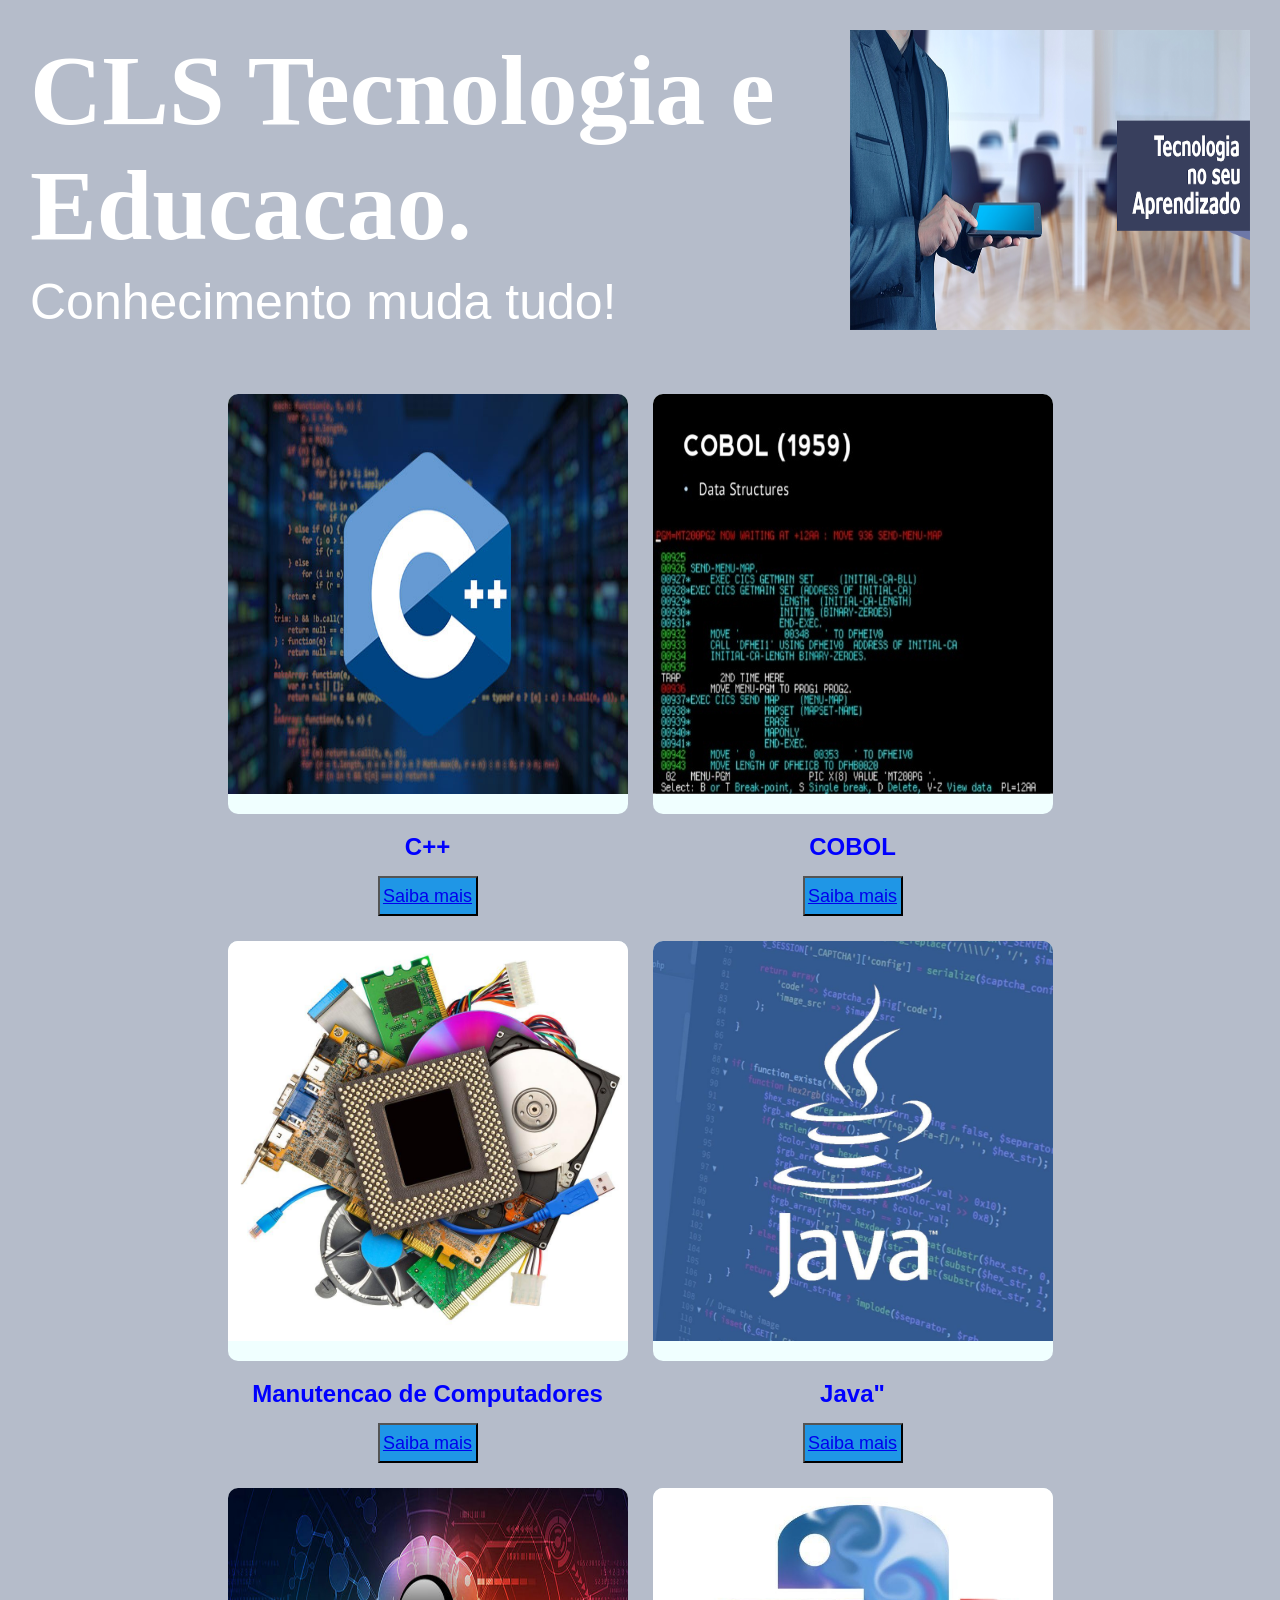
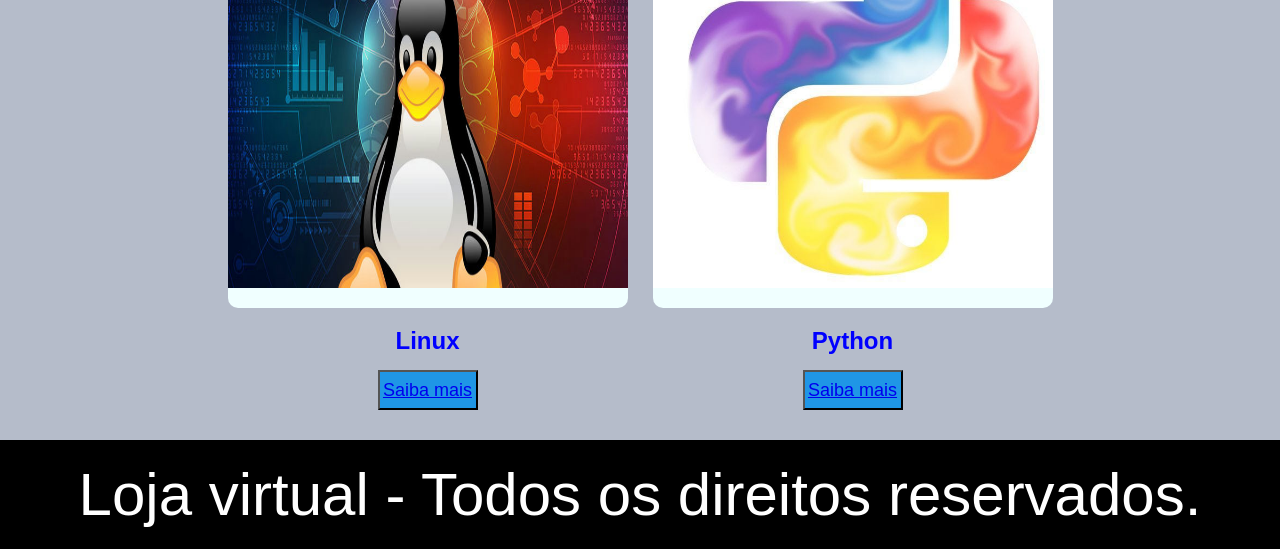
<file: index.html>
<!DOCTYPE html>
<html lang="en">
<head>
    <meta charset="UTF-8">
    <meta name="viewport" content="width=device-width, initial-scale=1.0">
    <title>CLS Virtual</title>
    <link rel="stylesheet" href="style.css">
</head>
<body>
    <header class="topo">
            <div>
                <h1>CLS Tecnologia e Educacao. </h1>
                <p>Conhecimento muda tudo!</p>
            </div>
        
            <div>
                    <img src="./img/capa.png" alt="">
            </div>
        
    </header>
    <main class="produtos">
         <div class="card">
         <img src="./img/C++.jpg">
         <h2>C++</h2>
         <button><a href="../site_cursos/c++.html">Saiba mais</a></button>
         </div>

         <div class="card">
         <img src="./img/cobol.jpg">
         <h2>COBOL</h2>
         <button><a href="../site_cursos/cobol.html">Saiba mais</a></button>
         </div>

         <div class="card">
         <img src="./img/hardware.jpg">
         <h2>Manutencao de Computadores</h2>
         <button><a href="../site_cursos/hardware.html">Saiba mais</a></button>
         </div>

         <div class="card">
         <img src="./img/java.jpg">
         <h2>Java"</h2>
         <button><a href="../site_cursos/java.html">Saiba mais</a></button>
         </div>

         <div class="card">
         <img src="./img/Linux.jpg">
         <h2>Linux</h2>
         <button><a href="../site_cursos/Linux.html">Saiba mais</a></button>
         </div>

         <div class="card">
         <img src="./img/python.jpg">
         <h2>Python</h2>
         <button><a href="../site_cursos/python.html">Saiba mais</a></button>
         </div>
    </main>
    <footer>
         <p>Loja virtual - Todos os direitos reservados.</p>
    </footer>
</body>
</html>
</file>
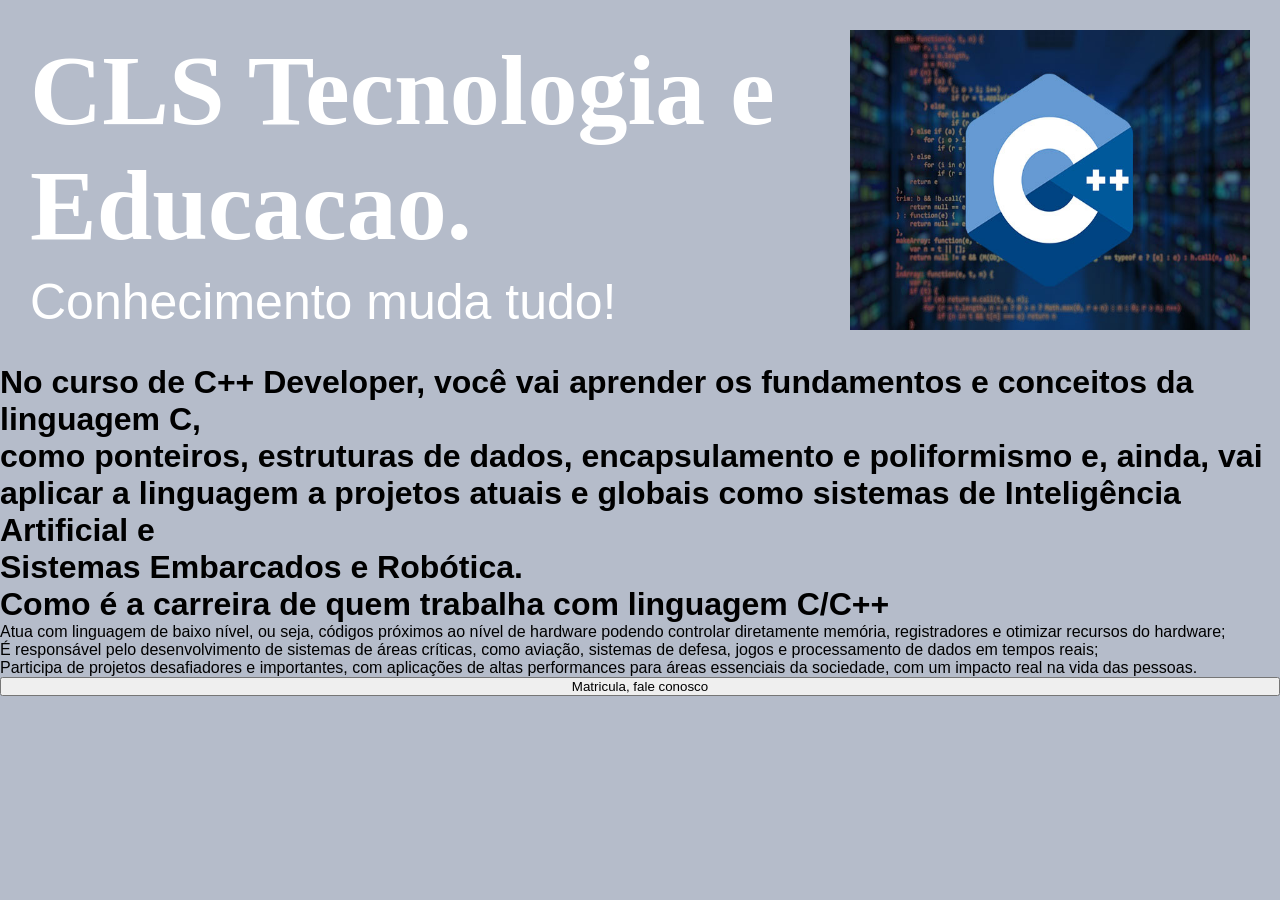
<file: c++.html>
<!DOCTYPE html>
<html lang="en">
<head>
    <meta charset="UTF-8">
    <meta name="viewport" content="width=device-width, initial-scale=1.0">
    <title>C++</title>
    <link rel="stylesheet" href="style.css">
</head>
     

<body>
    <header class="topo">
            <div>
                <h1>CLS Tecnologia e Educacao. </h1>
                <p>Conhecimento muda tudo!</p>
            </div>
        
            <div>
                    <img src="./img/C++.jpg" alt="">
            </div>
        
    </header>
    <h1>
         No curso de C++ Developer, você vai aprender os fundamentos e conceitos da linguagem C,<br>
         como ponteiros, estruturas de dados, encapsulamento e poliformismo e, ainda, vai  <br>
         aplicar a linguagem a projetos atuais e globais como sistemas de Inteligência Artificial e <br>
         Sistemas Embarcados e Robótica.
     </h1>
     <h1>Como é a carreira de quem trabalha com linguagem C/C++</h1>
     <p>
        Atua com linguagem de baixo nível, ou seja, códigos próximos ao nível de hardware podendo controlar diretamente memória, registradores e otimizar recursos do hardware;
     </p>
     <p>
        É responsável pelo desenvolvimento de sistemas de áreas críticas, como aviação, sistemas de defesa, jogos e processamento de dados em tempos reais;
     </p>
     <p>
            Participa de projetos desafiadores e importantes, com aplicações de altas performances para áreas essenciais da sociedade, com um impacto real na vida das pessoas.
     </p>
     <button>Matricula, fale conosco</button>
</body>
</html>
</file>
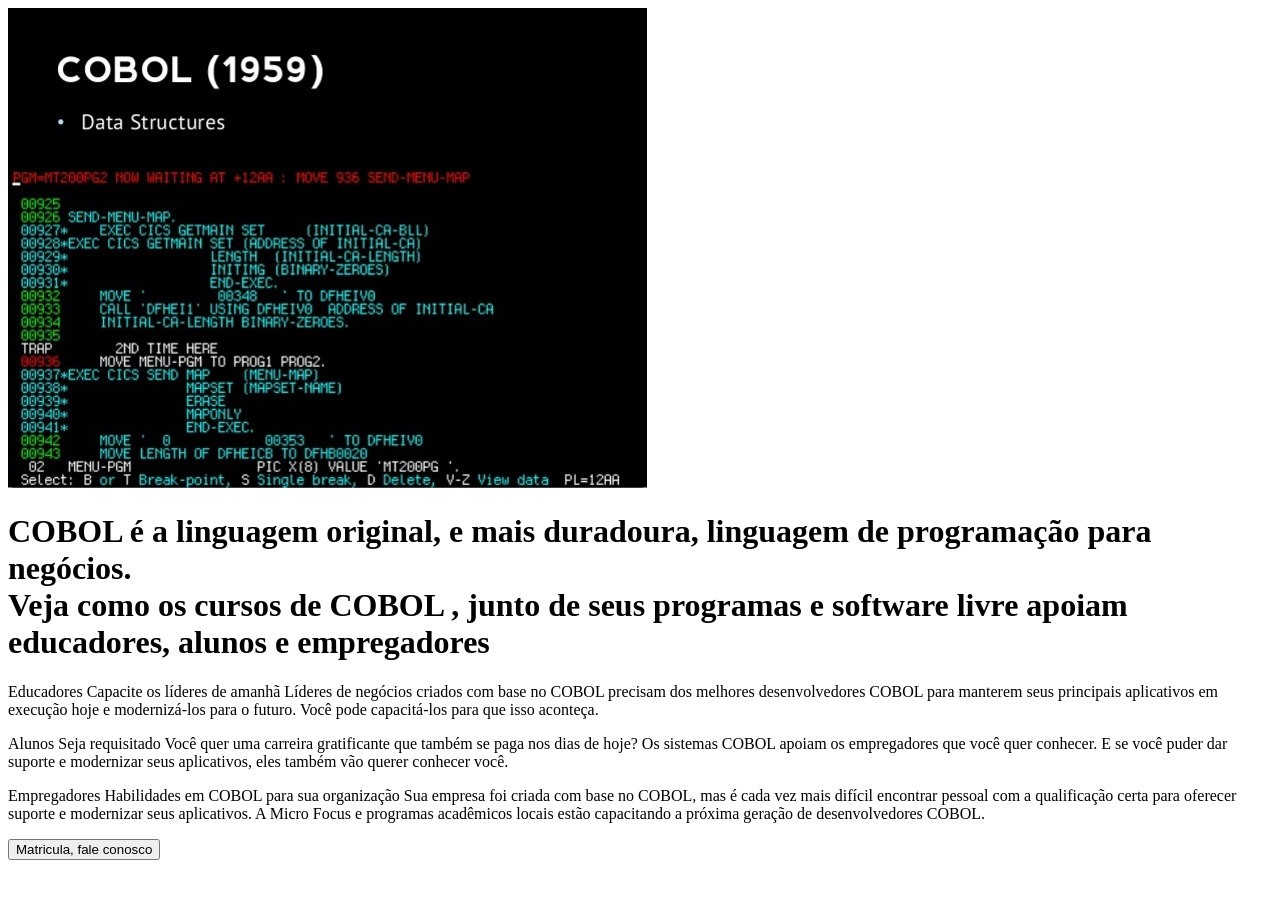
<file: cobol.html>
<!DOCTYPE html>
<html lang="en">
<head>
    <meta charset="UTF-8">
    <meta name="viewport" content="width=device-width, initial-scale=1.0">
    <title>COBOL</title>
</head>
     

<body>
    <header> <img src="./img/cobol.jpg" alt=""></header>
    <h1>
     COBOL é a linguagem original, e mais duradoura, linguagem de programação para negócios. <br>
      Veja como os cursos de COBOL , junto de seus programas e software livre apoiam educadores, alunos e empregadores
     </h1>
     <p>
         Educadores
         Capacite os líderes de amanhã
         Líderes de negócios criados com base no COBOL precisam dos melhores desenvolvedores COBOL para manterem seus principais aplicativos em execução hoje e modernizá-los para o futuro. Você pode capacitá-los para que isso aconteça.
     </p>
     <p>
         Alunos
         Seja requisitado
         Você quer uma carreira gratificante que também se paga nos dias de hoje? Os sistemas COBOL apoiam os empregadores que você quer conhecer. E se você puder dar suporte e modernizar seus aplicativos, eles também vão querer conhecer você.
     </p>
     <p>
         Empregadores
         Habilidades em COBOL para sua organização
         Sua empresa foi criada com base no COBOL, mas é cada vez mais difícil encontrar pessoal com a qualificação certa para oferecer suporte e modernizar seus aplicativos. A Micro Focus e programas acadêmicos locais estão capacitando a próxima geração de desenvolvedores COBOL.
     </p>
     
     <button>Matricula, fale conosco</button>
</body>
</html>
</file>
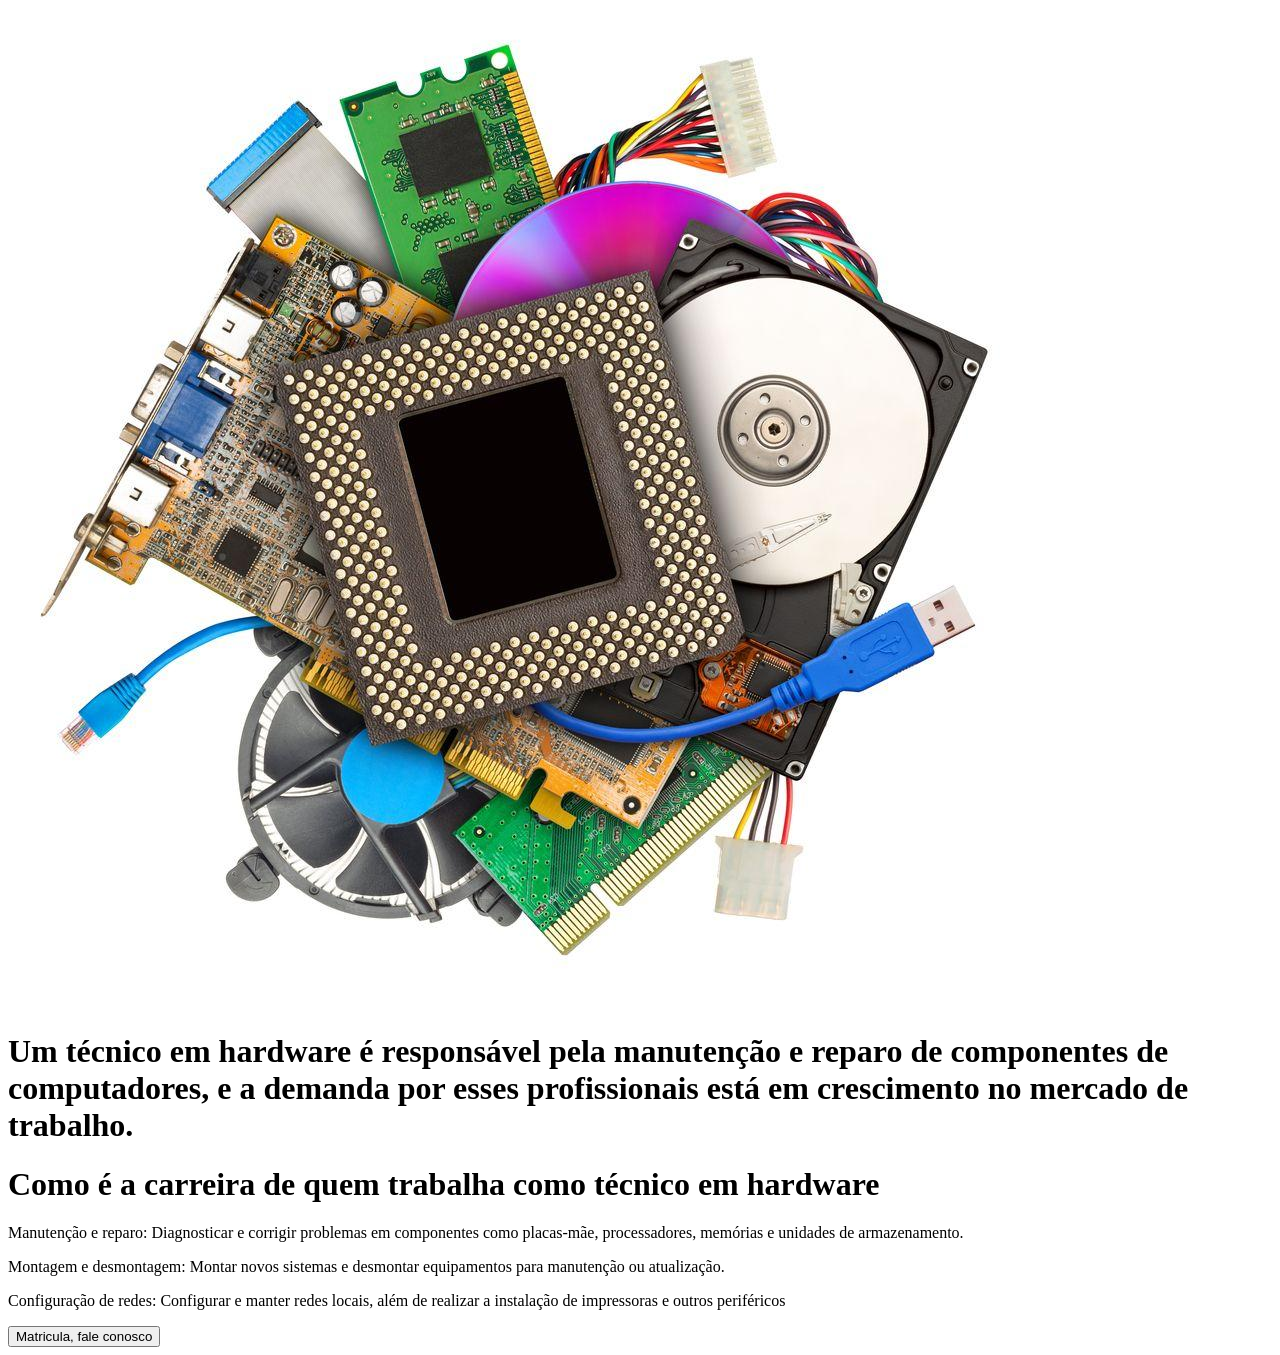
<file: hardware.html>
<!DOCTYPE html>
<html lang="en">
<head>
    <meta charset="UTF-8">
    <meta name="viewport" content="width=device-width, initial-scale=1.0">
    <title>hardware</title>
</head>
     

<body>
    <header> <img src="./img/hardware.jpg" alt=""></header>
    <h1>
         Um técnico em hardware é responsável pela manutenção e reparo de componentes de computadores, e a demanda por esses profissionais está em crescimento no mercado de trabalho.
     </h1>
     <h1>Como é a carreira de quem trabalha como técnico em hardware</h1>
     <p>
        Manutenção e reparo: Diagnosticar e corrigir problemas em componentes como placas-mãe, processadores, memórias e unidades de armazenamento.
     </p>
     <p>
        Montagem e desmontagem: Montar novos sistemas e desmontar equipamentos para manutenção ou atualização.
     </p>
     <p>
        Configuração de redes: Configurar e manter redes locais, além de realizar a instalação de impressoras e outros periféricos
     </p>
     <button>Matricula, fale conosco</button>
</body>
</html>
</file>
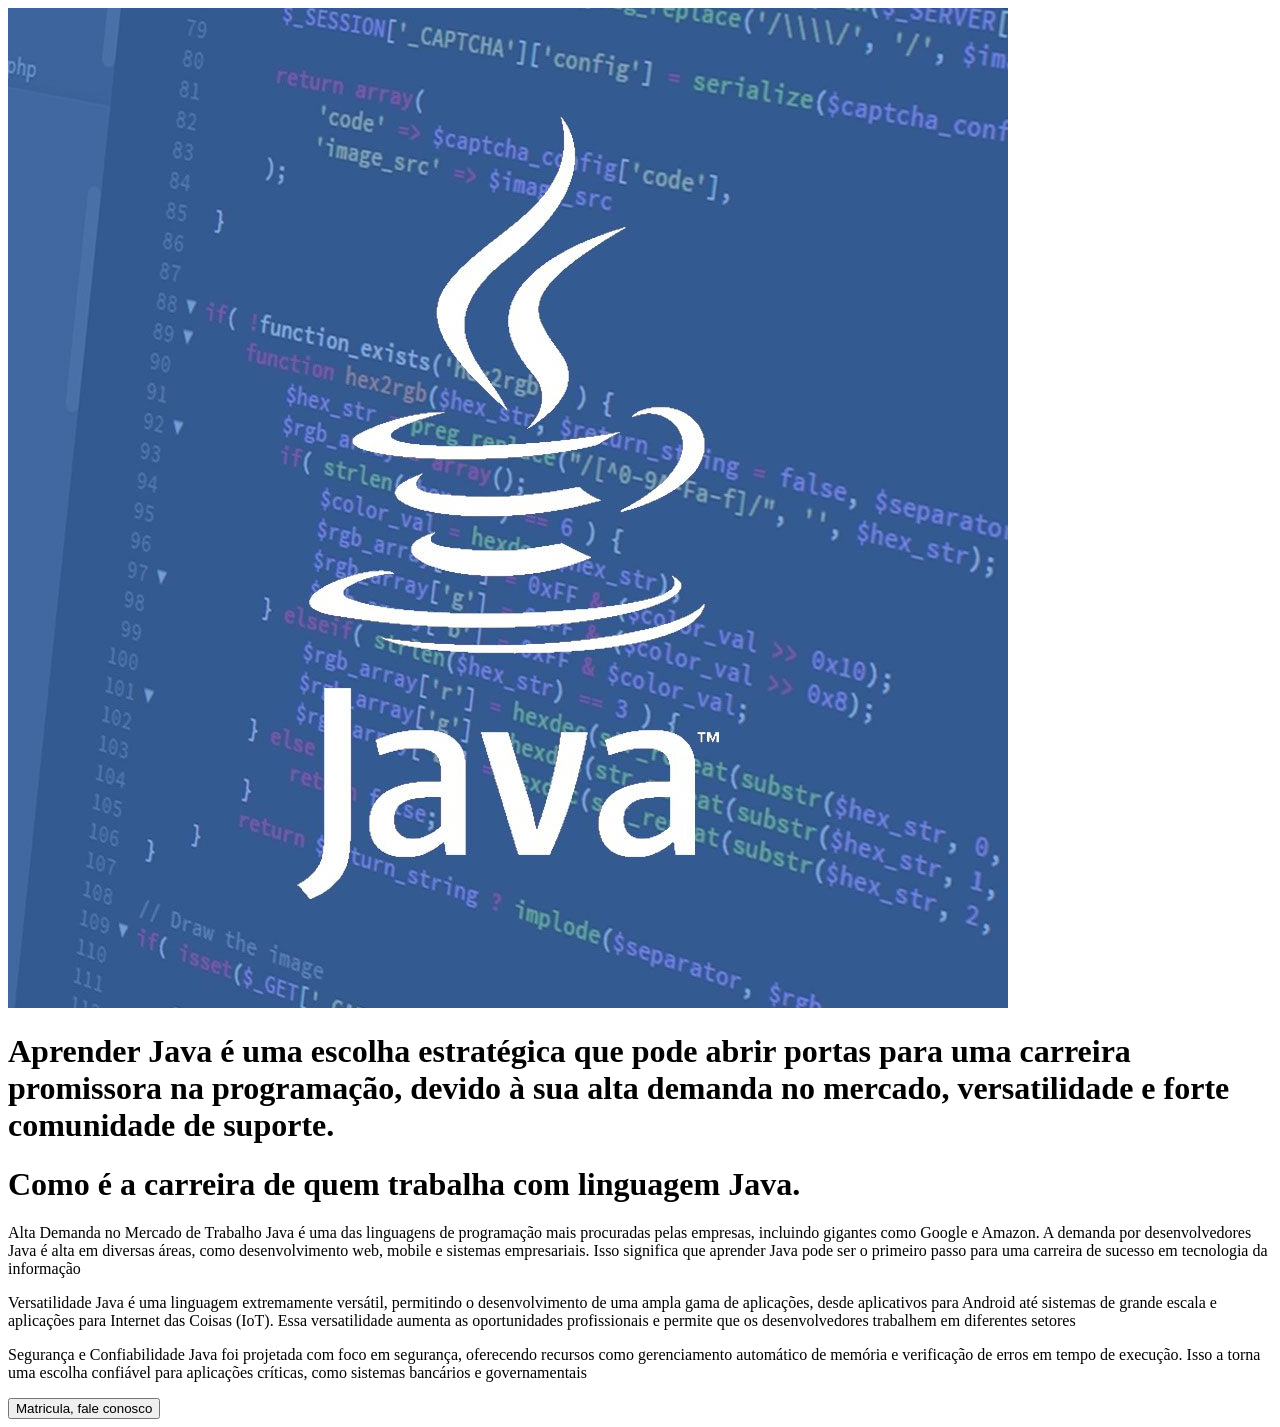
<file: java.html>
<!DOCTYPE html>
<html lang="en">
<head>
    <meta charset="UTF-8">
    <meta name="viewport" content="width=device-width, initial-scale=1.0">
    <title>JAVA</title>
</head>
     

<body>
    <header> <img src="./img/java.jpg" alt=""></header>
    <h1>
         Aprender Java é uma escolha estratégica que pode abrir portas para uma carreira promissora na programação, devido à sua alta demanda no mercado, versatilidade e forte comunidade de suporte.
     </h1>
     <h1>Como é a carreira de quem trabalha com linguagem Java.</h1>
     <p>
        Alta Demanda no Mercado de Trabalho
        Java é uma das linguagens de programação mais procuradas pelas empresas, incluindo gigantes como Google e Amazon. A demanda por desenvolvedores Java é alta em diversas áreas, como desenvolvimento web, mobile e sistemas empresariais. Isso significa que aprender Java pode ser o primeiro passo para uma carreira de sucesso em tecnologia da informação
     </p>
     <p>
        Versatilidade
      Java é uma linguagem extremamente versátil, permitindo o desenvolvimento de uma ampla gama de aplicações, desde aplicativos para Android até sistemas de grande escala e aplicações para Internet das Coisas (IoT). Essa versatilidade aumenta as oportunidades profissionais e permite que os desenvolvedores trabalhem em diferentes setores
     </p>
     <p>
        Segurança e Confiabilidade
       Java foi projetada com foco em segurança, oferecendo recursos como gerenciamento automático de memória e verificação de erros em tempo de execução. Isso a torna uma escolha confiável para aplicações críticas, como sistemas bancários e governamentais
     </p>
     <button>Matricula, fale conosco</button>
</body>
</html>
</file>
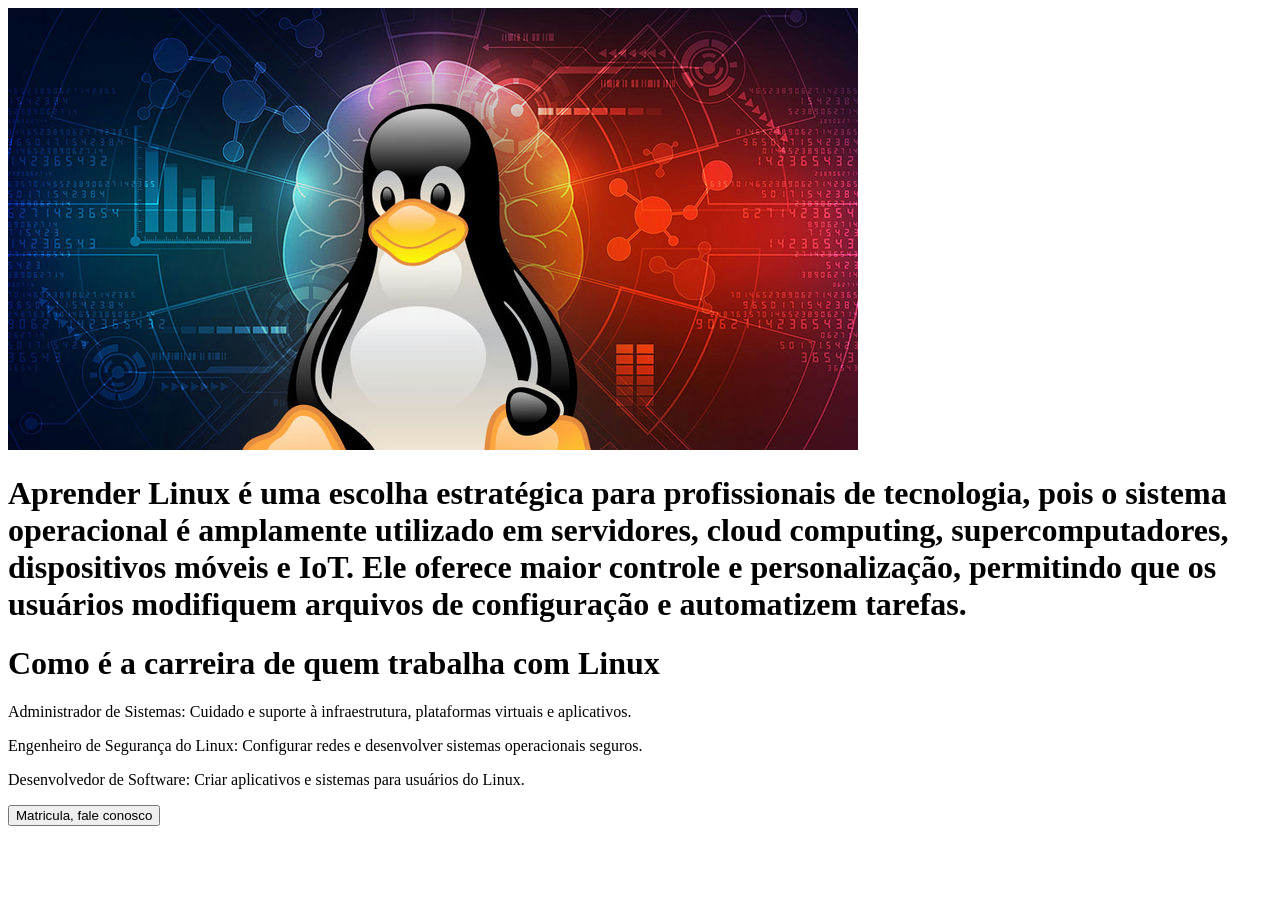
<file: Linux.html>
<!DOCTYPE html>
<html lang="en">
<head>
    <meta charset="UTF-8">
    <meta name="viewport" content="width=device-width, initial-scale=1.0">
    <title>Linux</title>
</head>
     

<body>
    <header> <img src="./img/Linux.jpg" alt=""></header>
     <h1>
         Aprender Linux é uma escolha estratégica para profissionais de tecnologia, pois o sistema operacional é amplamente utilizado em servidores, cloud computing, supercomputadores, dispositivos móveis e IoT. Ele oferece maior controle e personalização, permitindo que os usuários modifiquem arquivos de configuração e automatizem tarefas. 
     </h1>
     <h1>Como é a carreira de quem trabalha com Linux</h1>
     <p>
        Administrador de Sistemas: Cuidado e suporte à infraestrutura, plataformas virtuais e aplicativos.
     </p>
     <p>
        Engenheiro de Segurança do Linux: Configurar redes e desenvolver sistemas operacionais seguros.
     </p>
     <p>
         Desenvolvedor de Software: Criar aplicativos e sistemas para usuários do Linux. 
     </p>
     <button>Matricula, fale conosco</button>
</body>
</html>
</file>
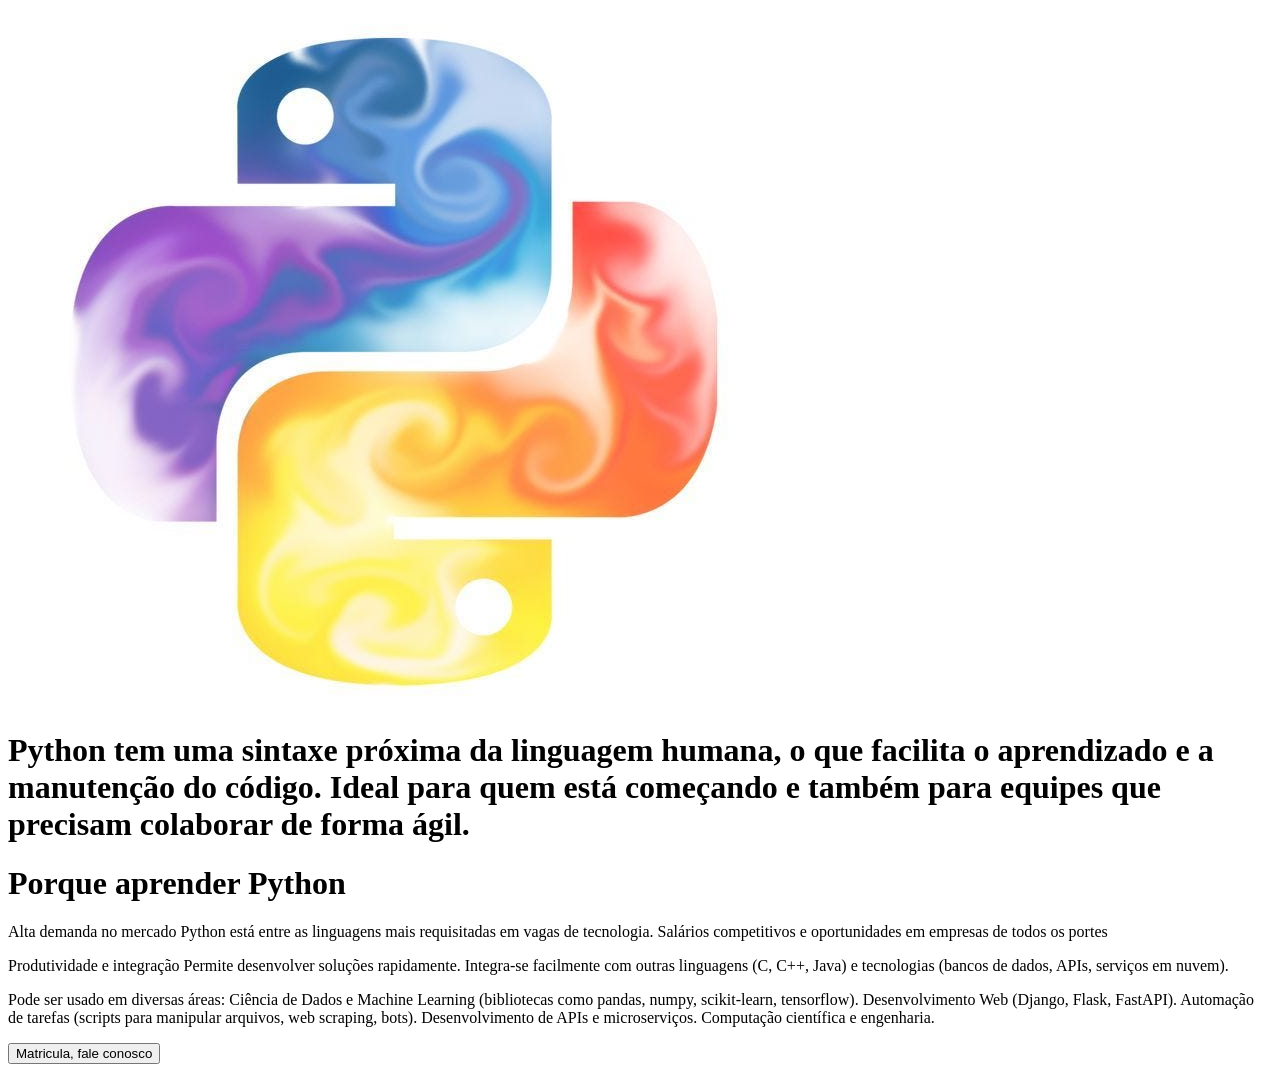
<file: python.html>
<!DOCTYPE html>
<html lang="en">
<head>
    <meta charset="UTF-8">
    <meta name="viewport" content="width=device-width, initial-scale=1.0">
    <title>Python</title>
</head>
     

<body>
    <header> <img src="./img/python.jpg" alt=""></header>
    <h1>
      Python tem uma sintaxe próxima da linguagem humana, o que facilita o aprendizado e a manutenção do código.
      Ideal para quem está começando e também para equipes que precisam colaborar de forma ágil.
     </h1>
     <h1>Porque aprender Python</h1>
     <p>
         Alta demanda no mercado
         Python está entre as linguagens mais requisitadas em vagas de tecnologia.
         Salários competitivos e oportunidades em empresas de todos os portes
     </p>
     <p>
         Produtividade e integração
         Permite desenvolver soluções rapidamente.
         Integra-se facilmente com outras linguagens (C, C++, Java) e tecnologias (bancos de dados, APIs, serviços em nuvem).
     </p>
     <p>
         Pode ser usado em diversas áreas:
         Ciência de Dados e Machine Learning (bibliotecas como pandas, numpy, scikit-learn, tensorflow).
         Desenvolvimento Web (Django, Flask, FastAPI).
         Automação de tarefas (scripts para manipular arquivos, web scraping, bots).
         Desenvolvimento de APIs e microserviços.
         Computação científica e engenharia.
     </p>
     <button>Matricula, fale conosco</button>
</body>
</html>
</file>
<file: style.css>
*{
    margin: 0;
    padding: 0;
}
body{
    min-height: 80vh;
    display: flex;
    flex-direction:column;
    font-family: Arial, Helvetica, sans-serif;
    background-color: #b5bcca;;

}
header{
    background-color:#b5bcca;
    color:white;
    padding:30px;
}

.topo{
    display:flex;
    justify-content:space-between;
    align-items:center;
}

.topo h1{
    font-size: 100px;
}

.topo p{
    font-size: ;
}

header h1{
    font-size:  50px;
    margin-bottom: 10px;
    font-family: 'Times New Roman', Times, serif;
}
header p{
    font-size: 50px;
    font-family: 'Franklin Gothic Medium', 'Arial Narrow', Arial, sans-serif;
}

.produtos{
    display: flex; 
    flex-wrap: wrap; 
    justify-content: center;   /* center - flex-start ou end*/  
    gap: 25px;
    padding: 30px;
    max-width: 1300px;
    margin: auto;
}

.card img{
    width: 400px;
    height: 400px;
    background-color: azure;
    border-radius: 10px;
    overflow: hidden; /*ajusta o tamanho da imagem para o tamanho do card */
    padding-bottom: 20px;   
         
}

.card :hover{
   /* transform : translateY(-50px); */
}
.card button{
    width: 100px;
    height: 40px;
    font-family: Arial, Helvetica, sans-serif ;
    font-size: large;
    margin-left: 150px;
    background-color: rgb(31, 150, 230);

}
 .card h2{
    color: blue;
    text-align: center;
    padding: 15px;
 }   
.card p{
    padding: 0 15px 15px;
    color: rgb(109, 95, 95);
    font-family: Verdana, Geneva, Tahoma, sans-serif;
    
}


footer{
    background-color: black;
    text-align: center;
    color: white;
    padding: 20px;
    font-size: 60px;
}

img{
    width: 400px;
    height: 300px;
}
</file>
